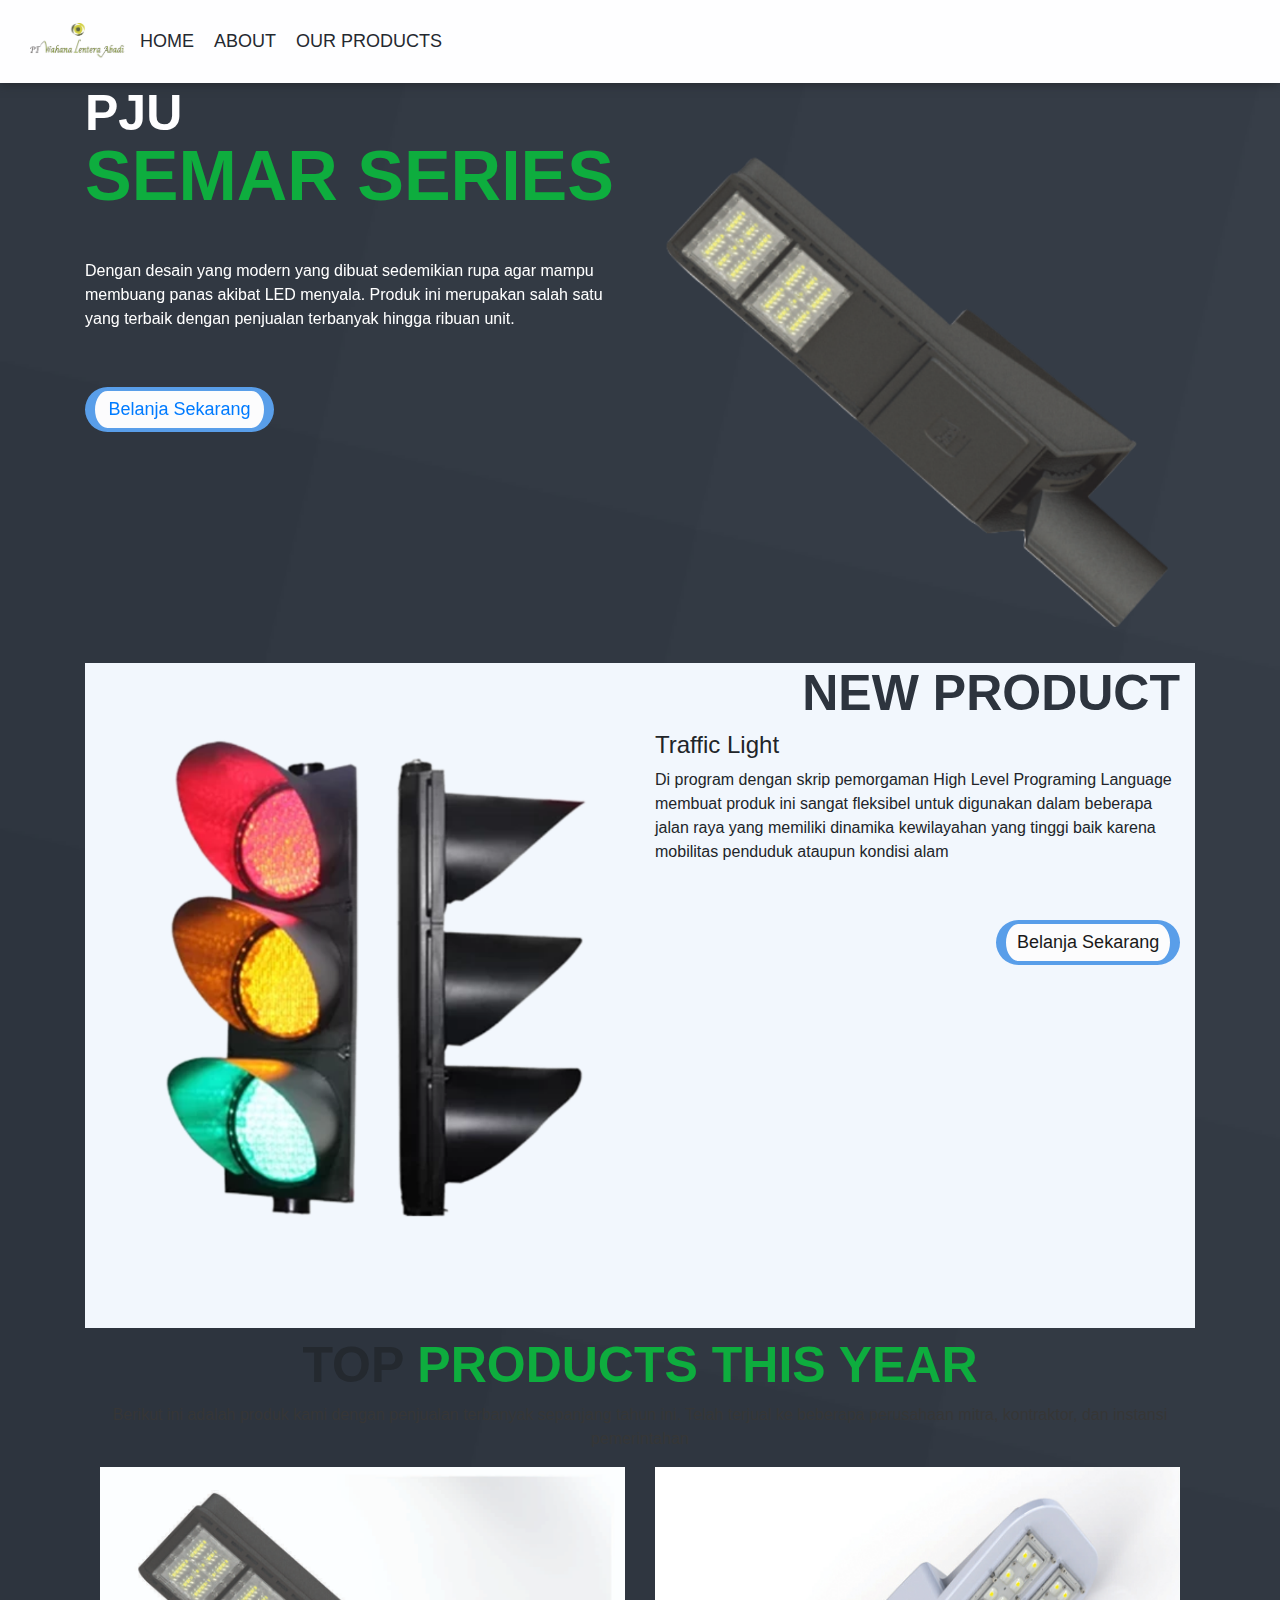
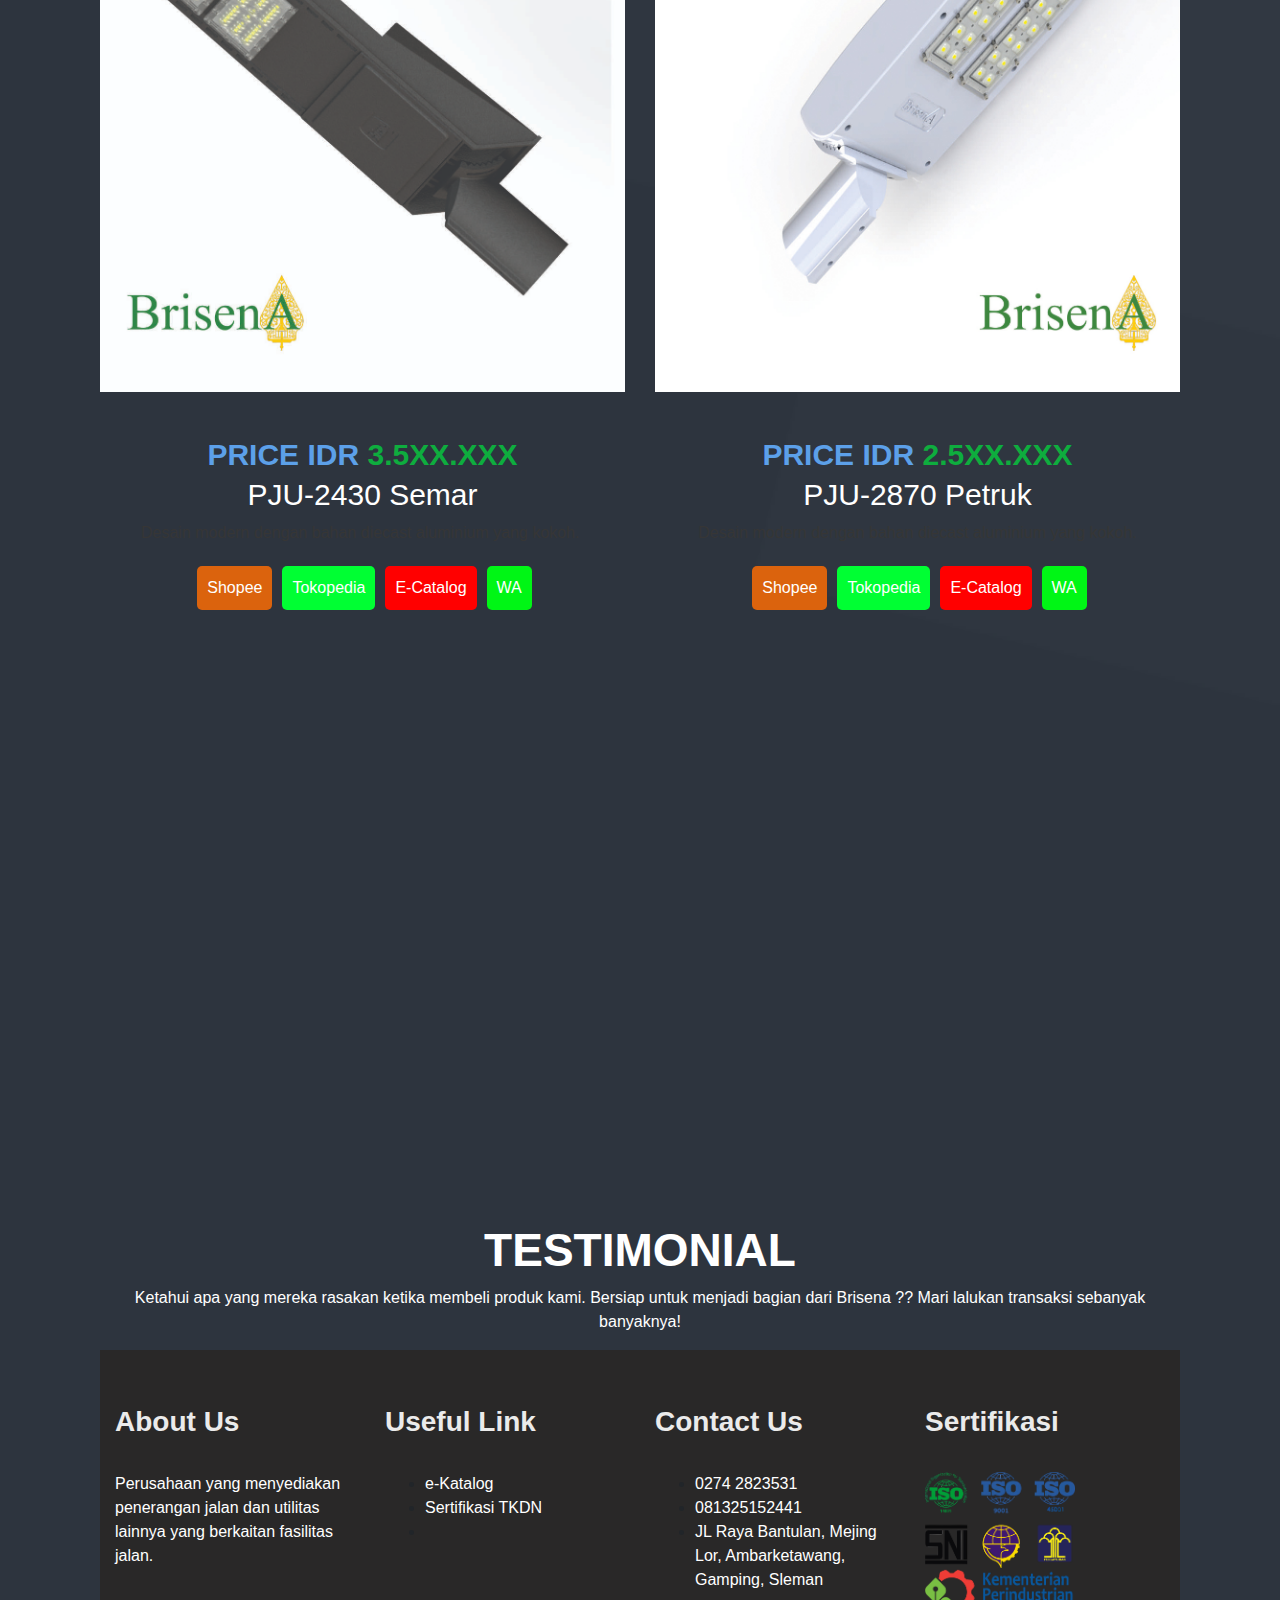
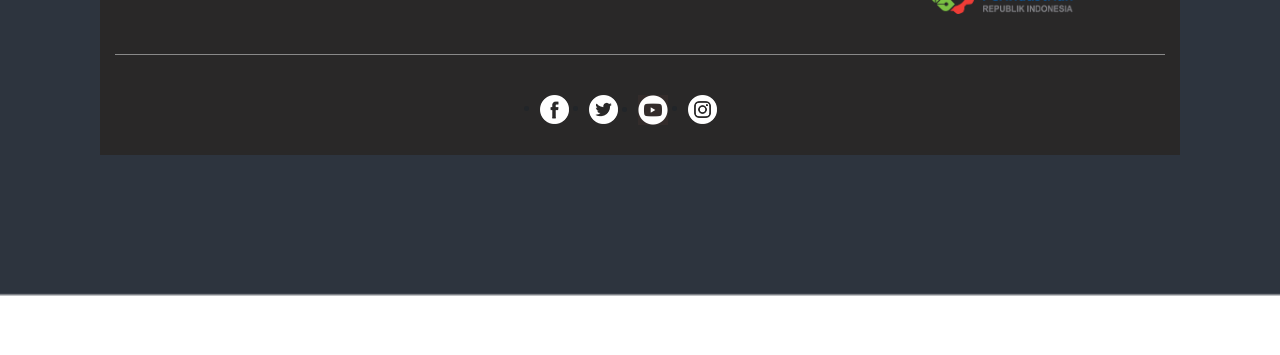
<file: index.html>
<!DOCTYPE html>
<html lang="en">
<head>
    <meta charset="UTF-8">
    <meta name="viewport" content="width=device-width, initial-scale=1.0">
    <title>Document</title>
    <!-- bootstrap css -->
<link rel="stylesheet" type="text/css" href="./assets/bootstrap.min.css">
<!-- style css -->
<link rel="stylesheet" type="text/css" href="./assets/style.css">
<link rel="stylesheet" href="./assets/responsive.css">
</head>
<body>
    
    <nav class="navbar navbar-expand-lg navbar-light bg-light">
        <div class="logo"><a href="index.html"><img src="./assets/images/Logo - PT Wahana Lentera Abadi.png" width="100"></a></div>
        <div class="collapse navbar-collapse" id="navbarSupportedContent">
          <ul class="navbar-nav mr-auto">
            <li class="nav-item">
              <a class="nav-link" href="index.html">HOME</a>
            </li>
            <li class="nav-item">
              <a class="nav-link" href="about.html">ABOUT</a>
            </li>
            <li class="nav-item">
              <a class="nav-link" href="product.html">OUR PRODUCTS</a>
            </li>
            
          </ul>
        </div>
    </nav>
</div>

<div class="banner_section layout_padding">
<div class="container">
  <div id="my_slider" class="carousel slide" data-ride="carousel">
      <div class="carousel-item active">
        <div class="row">
          <div class="col-md-6">
            <h1 class="video_text">pju</h1>
            <h1 class="controller_text">semar series</h1>
            <p class="banner_text">Dengan desain yang modern yang dibuat sedemikian rupa agar mampu membuang panas akibat LED menyala. Produk ini merupakan salah satu yang terbaik dengan penjualan terbanyak hingga ribuan unit.</p>
            <div class="shop_bt"><a href="https://wa.me/628812478804?text=Halo%20Kakak%20Admin%20Mau%20bertanya%0APJU%20Semar%20tersedia%20untuk%20spesifikasi%20berapa%20watt%20dan%20bagaimana%20saya%20bisa%20memesannya%20?">Belanja Sekarang</a></div>
          </div>
          <div class="col-md-6">
            <div class="image_1"><img src="./assets/images/semar.png"></div>
        </div>
      </div>
      </div>
    

<div class="about_section layout_padding">
<div class="container">
  <div class="row">
    <div class="col-md-6">
      <div class="image_2"><img src="./assets/images/trafic.png" class="img-fluid"></div>
    </div>
    <div class="col-md-6">
      <h1 class="about_text">new product</h1>
      <p class="lorem_text"><h1>Traffic Light</h1>Di program dengan skrip pemorgaman High Level Programing Language membuat produk ini sangat fleksibel untuk digunakan dalam beberapa jalan raya yang memiliki dinamika kewilayahan yang tinggi baik karena mobilitas penduduk ataupun kondisi alam</p>
      <div class="shop_bt_2"><a href="https://wa.me/628812478804?text=Halo%20Kakak%20Admin%20Mau%20bertanya%0ATraffic%20Light%20tersedia%20untuk%20spesifikasi%20berapa%20watt%20dan%20bagaimana%20saya%20bisa%20memesannya%20?">Belanja Sekarang</a></div>
    </div>
  </div>
</div>
</div>

<div class="product_section layout_padding">
<div class="container">
  <div class="product_text">top <span style="color: #0ead3e;">products this year</span></div>
  <p class="long_text">Berikut ini adalah produk kami dengan penjualan terbanyak sepanjang tahun ini. Telah terjual ke beberapa perusahaan mitra, kontraktor, dan instansi pemerintahan</p>
  <div class="product_section_2">
    <div class="row">
      <div class="col-md-6">
        <div><img src="./assets/images/Brisena Semar PJ-2870.jpg" height =""></div>
        <div class="price_text">Price idr <span style="color: #0ead3e;">3.5xx.xxx</span></div>
        <h1 class="game_text">PJU-2430 Semar</h1>
        <p class="long_text">Desain modern dengan bahan diecast aluminium yang kokoh.&nbsp;</p>
          <ul class="linkcomer col-xl-12">
          <li><a href="https://shopee.co.id/Brisena-Semar-PJ-2870-Lampu-Penerangan-Jalan-Umum-i.720278029.23145312895?sp_atk=b3d39fa3-04e4-4dc0-bc72-7d8c36d18c09"><span style="color: white;">Shopee</span></a></li>
          <li><a href="https://www.tokopedia.com/wahanalenteraabadi/brisena-semar-pj-2870-lampu-penerangan-umum-vdc-70-1d5a2?extParam=whid%3D15712203"><span style="color: white;">Tokopedia</span></a></li>
          <li><a href="https://e-katalog.lkpp.go.id/id/search-produk?authenticityToken=f418aad4c1ae0cec36bdc63516dc166f56917e11&q=brisena+semar&prid=&pid=414977&gt=&lt=&mid=&kbid=&order=&cat="><span style="color: white;">E-Catalog</span></a></li>
          <li><a href="https://wa.me/6281325152441?text=Halo%20Kakak%20Admin%20Mau%20bertanya%0APJU%20Semar%20tersedia%20untuk%20spesifikasi%20berapa%20watt%20dan%20bagaimana%20saya%20bisa%20memesannya%20?"><span style="color: white;">WA</span></a></li>
        </ul>
      </div>
        
      <div class="col-md-6">
        <div><img src="./assets/images/Brisena Petruk PJ-2430.jpg"></div>
        <div class="price_text">Price idr <span style="color: #0ead3e;">2.5xx.xxx</span></div>
        <h1 class="game_text">PJU-2870 Petruk</h1>
        <p class="long_text">Desain modern dengan bahan diecast aluminium yang kokoh. </p>
          <ul class="linkcomer col-xl-12">
          <li><a href="https://shopee.co.id/Brisena-Petruk-PJ-2430-Lampu-Penerangan-Jalan-Umum-i.720278029.23245316780?sp_atk=8364a5cb-9686-49f3-be71-b6befab0d539"><span style="color: white;">Shopee</span></a></li>
          <li><a href="https://www.tokopedia.com/wahanalenteraabadi/brisena-petruk-pj-2430-lampu-penerangan-jalan-umum-vdc-30-a96e6?extParam=whid%3D15712203"><span style="color: white;">Tokopedia</span></a></li>
          <li><a href="https://e-katalog.lkpp.go.id/id/search-produk?authenticityToken=0bd6938899b85ead3819df84eb189be8a5259da1&q=brisena+petruk&prid=&pid=414977&gt=&lt=&mid=&kbid=&order=&cat="><span style="color: white;">E-Catalog</span></a></li>
          <li><a href="https://wa.me/6281325152441?text=Halo%20Kakak%20Admin%20Mau%20bertanya%0APJU%20Petruk%20tersedia%20untuk%20spesifikasi%20berapa%20watt%20dan%20bagaimana%20saya%20bisa%20memesannya%20?"><span style="color: white;">WA</span></a></li>
        </ul>
      </div>
    </div>
  </div>
  
</div>
</div>

<div class="video_section layout_padding">
<div class="container">
  <div class="linkcomer" align-items="center">
    <iframe width="942" height="530" src="https://www.youtube.com/embed/wXraVvxXIeE" title="Profil PT. Wahana Lentera Abadi, Perusahaan lampu jalan yang berbasis di DI. Yogyakarta" frameborder="0" allow="accelerometer; autoplay; clipboard-write; encrypted-media; gyroscope; picture-in-picture; web-share" allowfullscreen></iframe>
    
    </div>
    <div class="col-md-6 col-lg-4">&nbsp;</div>
    <div class="col-md-6 col-lg-4">&nbsp;</div>
  </div>
  
</div>
<div>&nbsp;</div>


<div class="testimonial_section layout_padding">
<div class="container">
  <h1 class="testimonial_text">Testimonial</h1>
  <p class="ipsum_text">Ketahui apa yang mereka rasakan ketika membeli produk kami. Bersiap untuk menjadi bagian dari Brisena ?? Mari lalukan transaksi sebanyak banyaknya!</p>
   
  <div class="section_footer ">
    <div class="container"> 
        <div class="footer_section_2">
          <div class="row">
              <div class="col-sm-6 col-md-6 col-lg-3">
                <h2 class="account_text">About Us</h2>
                <p class="ipsum_text_2">Perusahaan yang menyediakan penerangan jalan dan utilitas lainnya yang berkaitan fasilitas jalan.</p>
              </div>
              <div class="col-sm-6 col-md-6 col-lg-3">
                <h2 class="account_text">Useful Link</h2>
                <div class="useful_link">
                  <ul>
                    <li><a href="https://e-katalog.lkpp.go.id/id/search-produk?authenticityToken=878fb9eccab4904c68cf40f1e08dca055d9ec0b8&q=brisena&pid=414977&order=relevance&limit=12&offset=2">e-Katalog</a></li>
                    <li><a href="http://tkdn.kemenperin.go.id/sertifikat_perush.php?id=-QIV_aeVjrOYnCuOPuTZ9iVvnmK-Bav2rqfIyfhx7o4,">Sertifikasi TKDN</a></li>
                    <li><a href="#"></a></li>
                  </ul>
                </div>
              </div>
              <div class="col-sm-6 col-md-6 col-lg-3">
              <h2 class="account_text">Contact Us</h2>
              <div class="useful_link">
                  <ul>
          <li><a href="tel:02742823531">0274 2823531</a></li>
                    <li><a href="https://wa.me/6281325152441">081325152441</a></li>
                    <li><a href="https://goo.gl/maps/fy3SvDK7ohbQq3wr9">JL Raya Bantulan, Mejing Lor, Ambarketawang, Gamping, Sleman</a></li>
                  </ul>
                </div>
              </div>
        <div class="col-sm-6 col-md-6 col-lg-3">
          <h2 class="account_text">Sertifikasi</h2>
          <img src="./assets/images/sertifikat.pnghitam.png" width="150px" class="img-fluid">
        </div>
      </div>
    </div>
    <div class="social_icon">
      <ul>
        <li><a href="https://www.facebook.com/profile.php?id=100093435197570"><img src="./assets/images/fb-icon.png"></a></li>
          <li><a href="https://twitter.com/wahanalenteraab"><img src="./assets/images/twitter-icon.png"></a></li>
          <li><a href="#"><img src="./assets/images/linkdin-icon.png"></a></li>
          <li><a href="https://instagram.com/ptwahanalentera?igshid=NTc4MTIwNjQ2YQ=="><img src="./assets/images/instagram-icon.png"></a></li>
      </ul>
    </div>
  </div>
</div> 
</body>
</html>
</file>
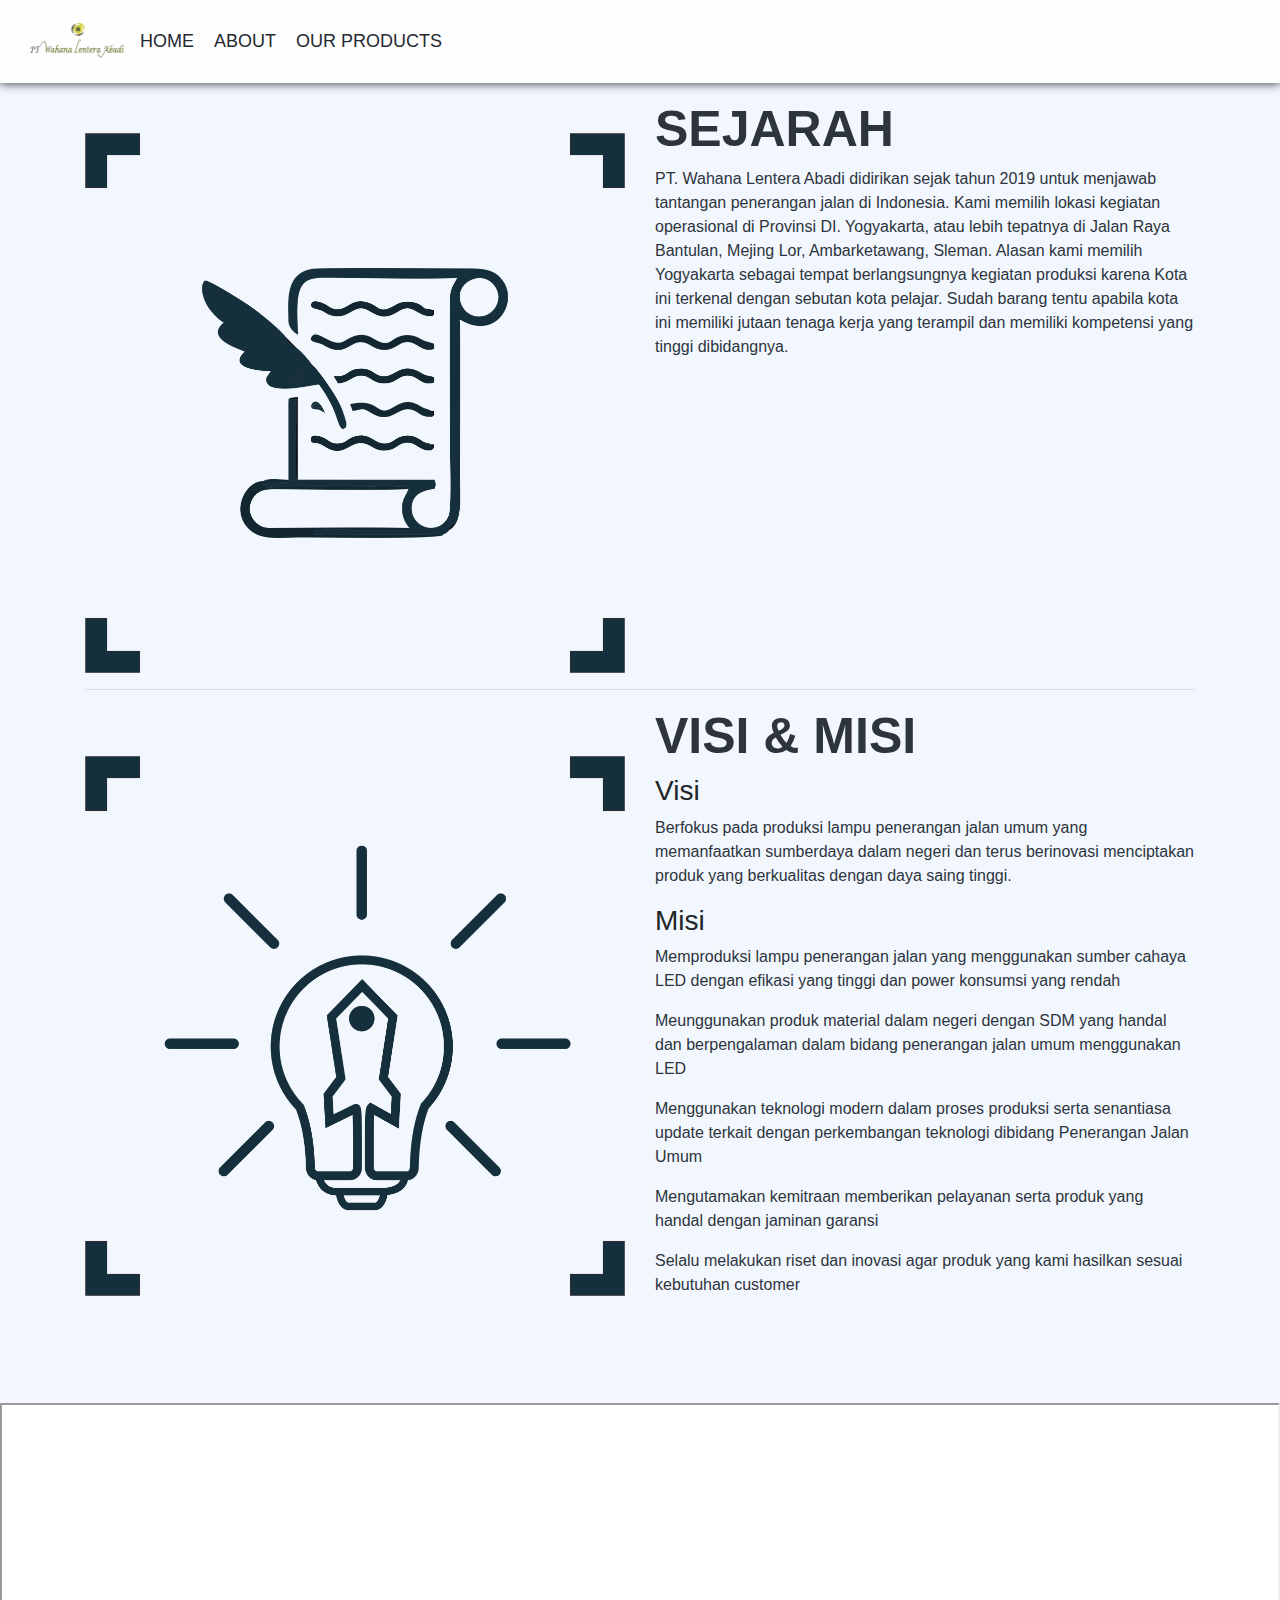
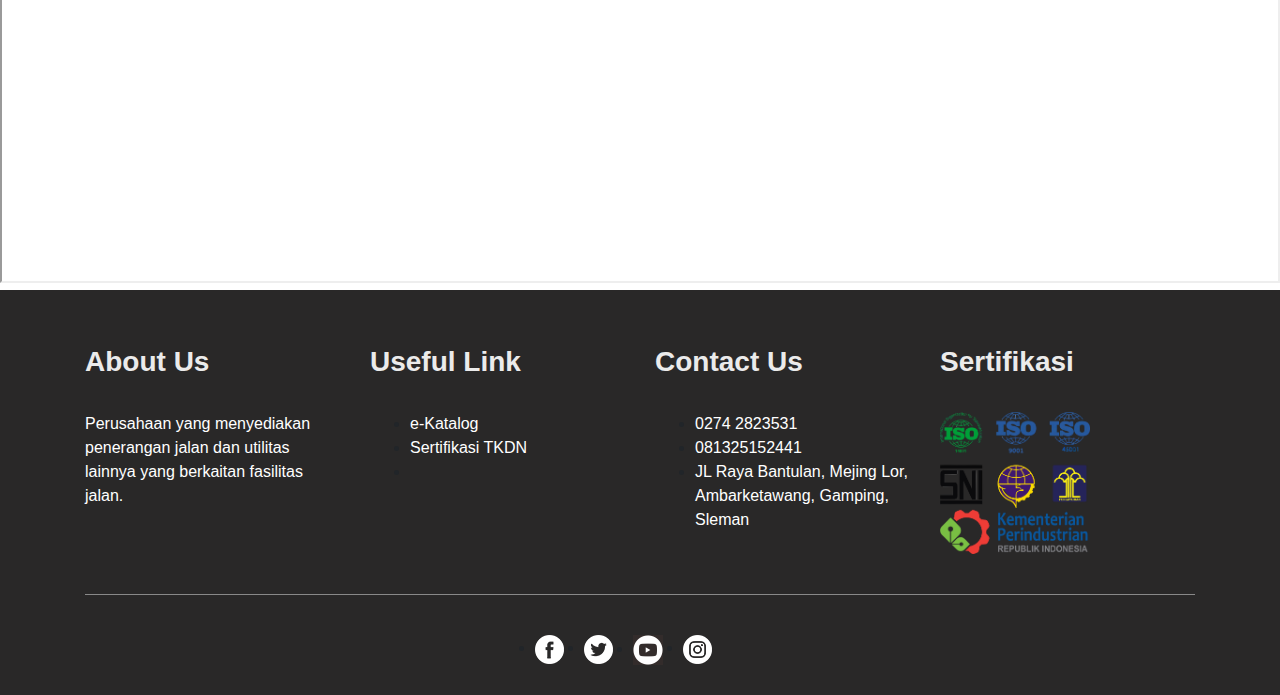
<file: about.html>
<!DOCTYPE html>
<html lang="en">
<head>
    <meta charset="UTF-8">
    <meta name="viewport" content="width=device-width, initial-scale=1.0">
    <title>Document</title>
    <!-- bootstrap css -->
<link rel="stylesheet" type="text/css" href="./assets/bootstrap.min.css">
<!-- style css -->
<link rel="stylesheet" type="text/css" href="./assets/style.css">
<link rel="stylesheet" href="./assets/responsive.css">
</head>
<body>
    
    <nav class="navbar navbar-expand-lg navbar-light bg-light">
        <div class="logo"><a href="index.html"><img src="./assets/images/Logo - PT Wahana Lentera Abadi.png" width="100"></a></div>
        <div class="collapse navbar-collapse" id="navbarSupportedContent">
          <ul class="navbar-nav mr-auto">
            <li class="nav-item">
              <a class="nav-link" href="index.html">HOME</a>
            </li>
            <li class="nav-item">
              <a class="nav-link" href="about.html">ABOUT</a>
            </li>
            <li class="nav-item">
              <a class="nav-link" href="product.html">OUR PRODUCTS</a>
            </li>
            
          </ul>
        </div>
    </nav>
</div>
<div class="about_section layout_padding">
    <div class="container">
		<div class="row">
			<div class="col-md-6"><div class="image_2"><img src="./assets/images/sejarah.png"></div></div>
			<div class="col-md-6"><p alig="left"><h1 class="about_text2">sejarah</h1></p>
          <p class="lorem_text2">PT. Wahana Lentera Abadi didirikan sejak tahun 2019 untuk menjawab tantangan penerangan jalan di Indonesia. Kami memilih lokasi kegiatan operasional di Provinsi DI. Yogyakarta, atau lebih tepatnya di Jalan Raya Bantulan, Mejing Lor, Ambarketawang, Sleman. Alasan kami memilih Yogyakarta sebagai tempat berlangsungnya kegiatan produksi karena Kota ini terkenal dengan sebutan kota pelajar. Sudah barang tentu apabila kota ini memiliki jutaan tenaga kerja yang terampil dan memiliki kompetensi yang tinggi dibidangnya. 
			</p></div>
			<div class="col-md-6 col-xl-12"><hr class="tm-hr-primary"></div>
			<div class="col-md-6"><div class="image_2"><img src="./assets/images/misi.png"></div></div>
			<div class="col-md-6"><h1 class="about_text2">visi &amp; misi</h1>
			<h3 alig="left" >Visi</h3>
			<p class="lorem_text2">Berfokus pada produksi lampu penerangan jalan umum yang memanfaatkan sumberdaya dalam negeri dan terus berinovasi menciptakan produk yang berkualitas dengan daya saing tinggi. 
			</p>
			<h3 alig="left">Misi</h3>
			<p class="lorem_text2">Memproduksi lampu penerangan jalan yang menggunakan sumber cahaya LED dengan efikasi yang tinggi dan power konsumsi yang rendah</p>
			<p class="lorem_text2">Meunggunakan produk material dalam negeri dengan SDM yang handal dan berpengalaman dalam bidang penerangan jalan umum menggunakan LED</p>
			<p class="lorem_text2">Menggunakan teknologi modern dalam proses produksi serta senantiasa update terkait dengan perkembangan teknologi dibidang Penerangan Jalan Umum</p>
			<p class="lorem_text2">Mengutamakan kemitraan memberikan pelayanan serta produk yang handal dengan jaminan garansi</p>
			<p class="lorem_text2">Selalu melakukan riset dan inovasi agar produk yang kami hasilkan sesuai kebutuhan customer</p>	</div>
    
		
	</div>
    </div>
    </div>
<div><iframe src="https://www.google.com/maps/d/embed?mid=1lxB_HimNMETSJvvlW0VTgxf6tv3LnzE&ehbc=2E312F" width="100%" height="480"></iframe></div>
  <!-- about section end -->
  <!-- footer section start -->
  <div class="section_footer ">
      <div class="container"> 
          <div class="footer_section_2">
            <div class="row">
                <div class="col-sm-6 col-md-6 col-lg-3">
                  <h2 class="account_text">About Us</h2>
                  <p class="ipsum_text_2">Perusahaan yang menyediakan penerangan jalan dan utilitas lainnya yang berkaitan fasilitas jalan.</p>
                </div>
                <div class="col-sm-6 col-md-6 col-lg-3">
                  <h2 class="account_text">Useful Link</h2>
                  <div class="useful_link">
                    <ul>
                      <li><a href="https://e-katalog.lkpp.go.id/id/search-produk?authenticityToken=878fb9eccab4904c68cf40f1e08dca055d9ec0b8&q=brisena&pid=414977&order=relevance&limit=12&offset=2">e-Katalog</a></li>
                      <li><a href="http://tkdn.kemenperin.go.id/sertifikat_perush.php?id=-QIV_aeVjrOYnCuOPuTZ9iVvnmK-Bav2rqfIyfhx7o4,">Sertifikasi TKDN</a></li>
                      <li><a href="#"></a></li>
                    </ul>
                  </div>
                </div>
                <div class="col-sm-6 col-md-6 col-lg-3">
                <h2 class="account_text">Contact Us</h2>
                <div class="useful_link">
                    <ul>
						<li><a href="tel:02742823531">0274 2823531</a></li>
                      <li><a href="https://wa.me/6281325152441">081325152441</a></li>
                      <li><a href="https://goo.gl/maps/fy3SvDK7ohbQq3wr9">JL Raya Bantulan, Mejing Lor, Ambarketawang, Gamping, Sleman</a></li>
                    </ul>
                  </div>
                </div>
          <div class="col-sm-6 col-md-6 col-lg-3">
            <h2 class="account_text">Sertifikasi</h2>
            <img src="./assets/images/sertifikat.pnghitam.png" width="150px" class="img-fluid">
          </div>
        </div>
      </div>
      <div class="social_icon">
        <ul>
          <li><a href="https://www.facebook.com/profile.php?id=100093435197570"><img src="./assets/images/fb-icon.png"></a></li>
          <li><a href="https://twitter.com/wahanalenteraab"><img src="./assets/images/twitter-icon.png"></a></li>
          <li><a href="#"><img src="./assets/images/linkdin-icon.png"></a></li>
          <li><a href="https://instagram.com/ptwahanalentera?igshid=NTc4MTIwNjQ2YQ=="><img src="./assets/images/instagram-icon.png"></a></li>
        </ul>
      </div>
    </div>
  </div>
</body>
  </html>
</file>
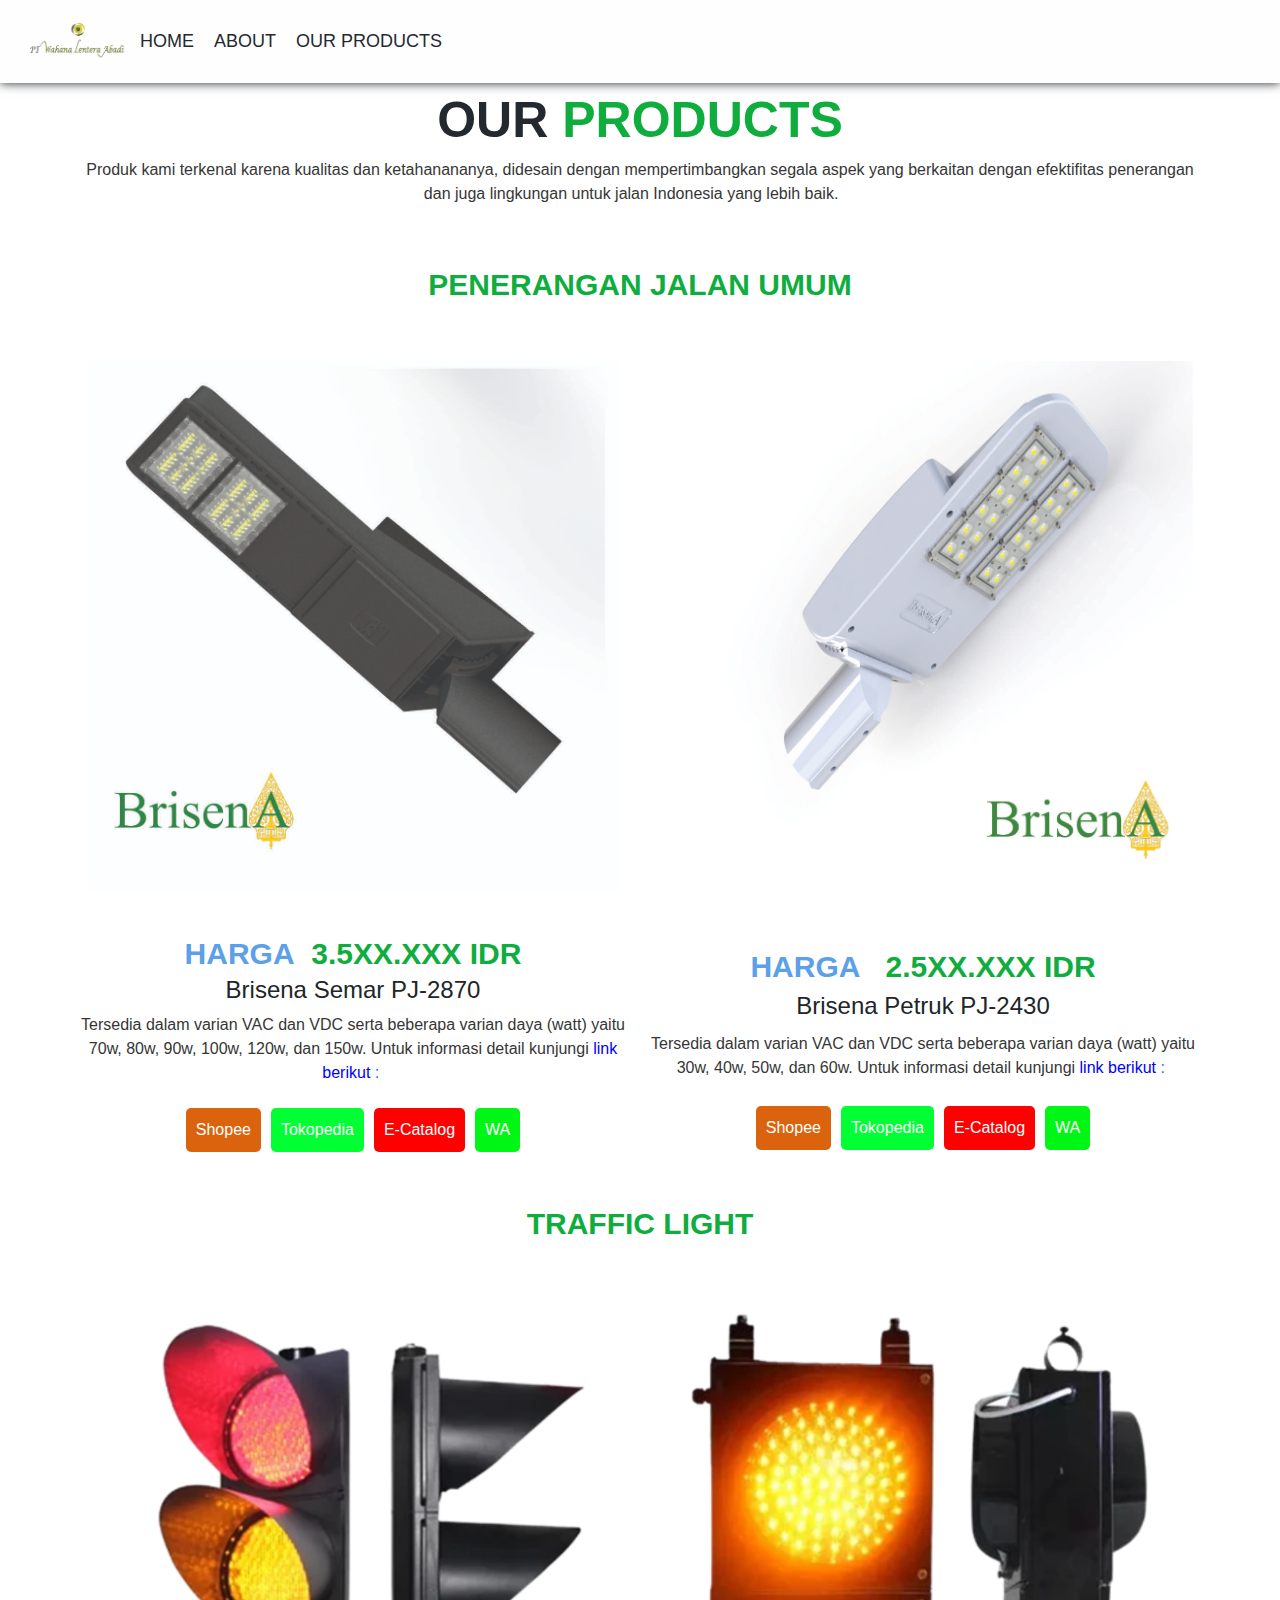
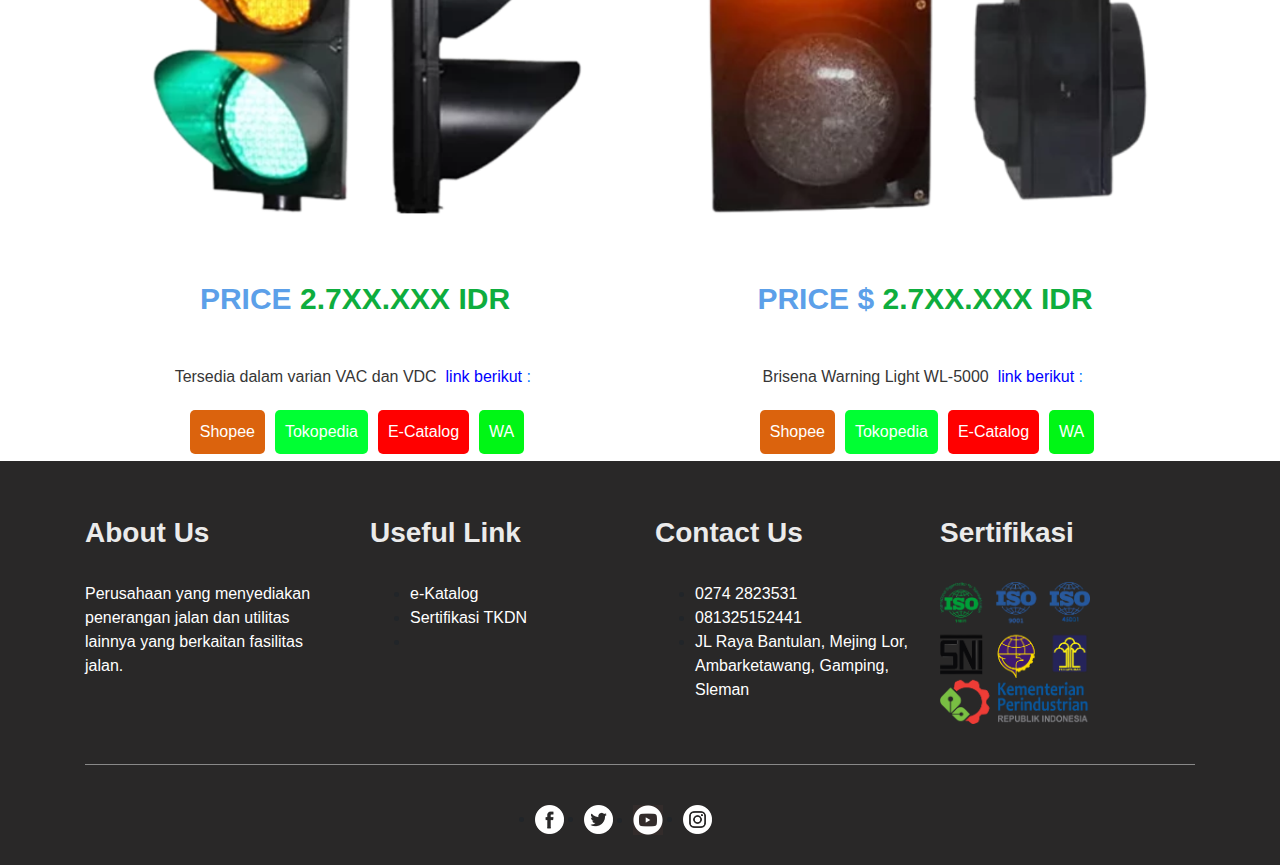
<file: product.html>
<!DOCTYPE html>
<html lang="en">
<head>
    <meta charset="UTF-8">
    <meta name="viewport" content="width=device-width, initial-scale=1.0">
    <title>Document</title>
    <!-- bootstrap css -->
<link rel="stylesheet" type="text/css" href="./assets/bootstrap.min.css">
<!-- style css -->
<link rel="stylesheet" type="text/css" href="./assets/style.css">
<link rel="stylesheet" href="./assets/responsive.css">
</head>
<body>
    
    <nav class="navbar navbar-expand-lg navbar-light bg-light">
        <div class="logo"><a href="index.html"><img src="./assets/images/Logo - PT Wahana Lentera Abadi.png" width="100"></a></div>
        <div class="collapse navbar-collapse" id="navbarSupportedContent">
          <ul class="navbar-nav mr-auto">
            <li class="nav-item">
              <a class="nav-link" href="index.html">HOME</a>
            </li>
            <li class="nav-item">
              <a class="nav-link" href="about.html">ABOUT</a>
            </li>
            <li class="nav-item">
              <a class="nav-link" href="product.html">OUR PRODUCTS</a>
            </li>
            
          </ul>
        </div>
    </nav>
</div>
<div class="product_section layout_padding">
    <div class="container">
      <div class="product_text">Our <span style="color: #0ead3e;">products</span></div>
      <p class="long_text">Produk kami terkenal karena kualitas dan ketahanananya, didesain dengan mempertimbangkan segala aspek yang berkaitan dengan efektifitas penerangan dan juga lingkungan untuk jalan Indonesia yang lebih baik.&nbsp; &nbsp;&nbsp;</p>
		<div class="price_text" alig="center"><span style="color: #0ead3e;">Penerangan Jalan Umum</span></div>
      <div class="product_section_2">
        <div class="row" align-items="center">
          <div class="linkcomer col-md">
            <div class="image_2 col-xl-12" alig="center" ><img src="./assets/images/Brisena Semar PJ-2870.jpg"></div>
            <div class="price_text">Harga&nbsp; <span style="color: #0ead3e;">3.5xx.xxx idr</span></div>
            <h1 class="link">Brisena Semar PJ-2870</h1>
            <p class="long_text">Tersedia dalam varian VAC dan VDC serta beberapa varian daya (watt) yaitu 70w, 80w, 90w, 100w, 120w, dan 150w. Untuk informasi detail kunjungi <a href="product/semar.html"><span style="color:blue;"> link berikut </span> :&nbsp;</a></p>
		    <ul class="linkcomer col-xl-12">
			  <li><a href="https://shopee.co.id/Brisena-Semar-PJ-2870-Lampu-Penerangan-Jalan-Umum-i.720278029.23145312895?sp_atk=b3d39fa3-04e4-4dc0-bc72-7d8c36d18c09"><span style="color: white;">Shopee</span></a></li>
				<li><a href="https://www.tokopedia.com/wahanalenteraabadi/brisena-semar-pj-2870-lampu-penerangan-umum-vdc-70-1d5a2?extParam=whid%3D15712203"><span style="color: white;">Tokopedia</span></a></li>
			  <li><a href="https://e-katalog.lkpp.go.id/id/search-produk?authenticityToken=f418aad4c1ae0cec36bdc63516dc166f56917e11&q=brisena+semar&prid=&pid=414977&gt=&lt=&mid=&kbid=&order=&cat="><span style="color: white;">E-Catalog</span></a></li>
			  <li><a href="https://wa.me/6281325152441?text=Halo%20Kakak%20Admin%20Mau%20bertanya%0APJU%20Semar%20tersedia%20untuk%20spesifikasi%20berapa%20watt%20dan%20bagaimana%20saya%20bisa%20memesannya%20?"><span style="color: white;">WA</span></a></li>
			  </ul>
          </div>
          <div class="linkcomer offset-xl-2 col-xl-6">
            <div class="image_2 col-xl-12" alig="center"><img src="./assets/images/Brisena Petruk PJ-2430.jpg"></div>
            <div class="price_text">Harga&nbsp;&nbsp; <span style="color: #0ead3e;">2.5xx.xxx idr</span></div>
            <h1>Brisena Petruk PJ-2430</h1>
			  <p class="long_text">Tersedia dalam varian VAC dan VDC serta beberapa varian daya (watt) yaitu 30w, 40w, 50w, dan 60w. Untuk informasi detail kunjungi<a href="product/petruk.html"><span style="color:blue;"> link berikut </span> :&nbsp;</a></p>
			     <ul class="linkcomer">
			  <li><a href="https://shopee.co.id/Brisena-Petruk-PJ-2430-Lampu-Penerangan-Jalan-Umum-i.720278029.23245316780?sp_atk=5adbe1af-c2f7-4058-a80f-2084d007ad29&xptdk=5adbe1af-c2f7-4058-a80f-2084d007ad29"><span style="color: white;">Shopee</span></a></li>
			  <li><a href="https://www.tokopedia.com/wahanalenteraabadi/brisena-petruk-pj-2430-lampu-penerangan-jalan-umum-vdc-30-a96e6?extParam=whid%3D15712203"><span style="color: white;">Tokopedia</span></a></li>
			  <li><a href="https://e-katalosg.lkpp.go.id/id/search-produk?authenticityToken=f418aad4c1ae0cec36bdc63516dc166f56917e11&q=brisena+petruk&prid=&pid=414977&gt=&lt=&mid=&kbid=&order=&cat="><span style="color: white;">E-Catalog</span></a></li>
			  <li><a href="https://wa.me/6281325152441?text=Halo%20Kakak%20Admin%20Mau%20bertanya%0APJU%20Petruk%20tersedia%20untuk%20spesifikasi%20berapa%20watt%20dan%20bagaimana%20saya%20bisa%20memesannya%20?"><span style="color: white;">WA</span></a></li>
		    </ul>
			  
		  </div>
		  
        </div>
      </div>
      <!-- second row product section start -->
		<div class="price_text" alig="center"><span style="color: #0ead3e;">Traffic light</span></div>
		<div class="product_section_2">
        <div class="row">
          <div class="col-md-6">
            <div class="image_2"><img src="./assets/images/trafic.png"></div>
            <div class="price_text">Price <span style="color: #0ead3e;">2.7xx.xxx idr</span></div>
            <h1 class="game_text">Brisena Traffic Light WL-5000&nbsp;</h1>
            <p class="long_text">Tersedia dalam varian VAC dan VDC&nbsp; <a href="#"><span style="color:blue;"> link berikut </span> :&nbsp;</a></p>
			  <ul class="linkcomer col-xl-12">
			  <li class="a">Shopee</li>
			  <li>Tokopedia</li>
			  <li>E-Catalog</li>
			  <li>WA</li>
		    </ul>
          </div>
          <div class="col-md-6">
            <div class="image_2"><img src="./assets/images/warning.png"></div>
            <div class="price_text">Price $ <span style="color: #0ead3e;">2.7xx.xxx idr</span></div>
            <h1 class="game_text">Brisena Warning Light WL-5000</h1>
            <p class="long_text">Brisena Warning Light WL-5000&nbsp; <a href="#"><span style="color:blue;"> link berikut </span> :&nbsp;</a></p>
			  <ul class="linkcomer col-xl-12">
			  <li class="a">Shopee</li>
			  <li>Tokopedia</li>
			  <li>E-Catalog</li>
			  <li>WA</li>
		    </ul>
          </div>
        </div>
      </div>
    </div>
  </div>
  <div class="section_footer margin_top_0 ">
    <div class="container"> 
        <div class="footer_section_2">
          <div class="row">
              <div class="col-sm-6 col-md-6 col-lg-3">
                <h2 class="account_text">About Us</h2>
                <p class="ipsum_text_2">Perusahaan yang menyediakan penerangan jalan dan utilitas lainnya yang berkaitan fasilitas jalan.</p>
                  
              </div>
              <div class="col-sm-6 col-md-6 col-lg-3">
                <h2 class="account_text">Useful Link</h2>
                <div class="useful_link">
                  <ul>
                    <li><a href="https://e-katalog.lkpp.go.id/id/search-produk?authenticityToken=878fb9eccab4904c68cf40f1e08dca055d9ec0b8&q=brisena&pid=414977&order=relevance&limit=12&offset=2">e-Katalog</a></li>
                    <li><a href="http://tkdn.kemenperin.go.id/sertifikat_perush.php?id=-QIV_aeVjrOYnCuOPuTZ9iVvnmK-Bav2rqfIyfhx7o4,">Sertifikasi TKDN</a></li>
                    <li><a href="#"></a></li>
                  </ul>
                </div>
              </div>
              <div class="col-sm-6 col-md-6 col-lg-3">
              <h2 class="account_text">Contact Us</h2>
              <div class="useful_link">
                  <ul>
                      <li><a href="tel:02742823531">0274 2823531</a></li>
                    <li><a href="https://wa.me/6281325152441">081325152441</a></li>
                    <li><a href="https://goo.gl/maps/fy3SvDK7ohbQq3wr9">JL Raya Bantulan, Mejing Lor, Ambarketawang, Gamping, Sleman</a></li>
                  </ul>
                </div>
              </div>
        <div class="col-sm-6 col-md-6 col-lg-3">
          <h2 class="account_text">Sertifikasi</h2>
          <img src="./assets/images/sertifikat.pnghitam.png" width="150px" class="img-fluid">
        </div>
      </div>
    </div>
    <div class="social_icon">
      <ul>
        <li><a href="https://www.facebook.com/profile.php?id=100093435197570"><img src="./assets/images/fb-icon.png"></a></li>
          <li><a href="https://twitter.com/wahanalenteraab"><img src="./assets/images/twitter-icon.png"></a></li>
          <li><a href="#"><img src="./assets/images/linkdin-icon.png"></a></li>
          <li><a href="https://instagram.com/ptwahanalentera?igshid=NTc4MTIwNjQ2YQ=="><img src="./assets/images/instagram-icon.png"></a></li>
      </ul>
    </div>
  </div>
</div>
</file>
<file: assets/style.css>
html {
     scroll-behavior: smooth;
}

#myiframe{
	min-width: 100%;
	align-items:center;
}

.iframe {
  width: 100%;
  border: 0;
  height: 100%
}

.linkcomer {
	display: flex;
	flex-wrap: wrap;
	padding: 0;
	margin: 2px;
	align-items: center;
	justify-content: center;
}
.linkcomer li {
	list-style-type: none;
	align-items: center;
	justify-content: center;
}

.linkcomer li {
	margin: 5px;
	padding: 10px;
	border-radius: 5px;
	color: #fff;
	background: #00f615;
	align-items: center;
	justify-content: center;
}

.linkcomer li:nth-of-type(1) {
	background: #db630d;
}

.linkcomer li:nth-of-type(2) {
	background: #00ff33;
}

.linkcomer li:nth-of-type(3) {
	background: #ff0000;
}
.navbar-form input {
    border: none !important;
}
.navbar {
    padding: 20px 30px;
    background-color: #02290c:
}
.navbar-expand-lg .navbar-nav .nav-link {
    padding-right: 10px;
    padding-left: 10px;
    font-size: 18px;
}
.bg-light {
    background-color: #fefeff !important;
    box-shadow: 0px 0px 10px 0px;
   
}
.navbar-light .navbar-nav .nav-link {
    color: #24292f;
    font-weight: 500;
}
.navbar-light .navbar-nav .nav-link:focus, .navbar-light .navbar-nav .nav-link:hover {
    color: #218f0b;
}

.navbar-light .navbar-nav .active>.nav-link, .navbar-light .navbar-nav .nav-link.active, .navbar-light .navbar-nav .nav-link.show, .navbar-light .navbar-nav .show>.nav-link {
    color: #218f0b;
}

.banner_section {
	width: 100%;
    float: left;
    height: auto;
    padding-bottom: 90px;

}
.controller_text {
    width: 100%;
    float: left;
    font-size: 70px;
    color: #0ead3e;
    font-weight: 600;
    text-transform: uppercase;
    line-height: 50px;
}
.image_1 {
	height:100 px;
    float: left;
    padding-top: 40px;
}

.banner_section {
    width: 100%;
    float: left;
    background-image: url(./images/banner-bg.png);
    height: auto;
    padding-bottom: 200px;
    background-size: cover;
}
.banner_text {
    width: 100%;
    float: left;
    font-size: 16px;
    color: #ffffff;
    font-weight: 500;
    margin-left: 0px;
    padding-top: 50px;
}

.shop_bt {
    width: 35%;
    float: left;
    font-size: 18px;
    text-align: center;
    background-color: #fcfcfd;
    color: #191919;
    border-left: 10px solid #599ee9;
    border-radius: 30px;
    border-right: 10px solid #599ee9;
    border-top: 4px solid #599ee9;
    border-bottom: 4px solid #599ee9;
    padding: 5px 0px;
    margin-top: 40px;
}

img {
	max-width: 100%;
	height: auto;
}

.video_text{
    width: 100%;
    float: left;
    font-size: 50px;
    color: #fefeff;
    font-weight: 600;
    text-transform: uppercase;

}
.about_section{
    width: 100%;
    float: left;
    background-color: #f2f7fd;
    height: auto;
    padding-bottom: 90px;
}

.image_2 {
	width: 100%;
    float: center;
    padding-top: 50px;
}
.about_text{
    width: 100%;
    float: left;
    font-size: 50px;
    color: #2d343e;
    font-weight: 600;
    text-transform: uppercase;
    text-align: right;
}
h1{
	font-size: 24px
	
}

.shop_bt_2 {
    width: 35%;
    float: right;
    font-size: 18px;
    text-align: center;
    background-color: #fcfcfd;
    color: #191919;
    border-left: 10px solid #599ee9;
    border-radius: 30px;
    border-right: 10px solid #599ee9;
    border-top: 4px solid #599ee9;
    border-bottom: 4px solid #599ee9;
    padding: 5px 0px;
    margin-top: 40px;
}

.shop_bt_2 a{
    color: #191919;
}
.shop_bt_2 a:hover{
    color: #599ee9;
}
.product_text{
    width: 100%;
    float: left;
    font-size: 50px;
    color: #24292f;
    font-weight: 600;
    text-transform: uppercase;
    text-align: center;
}

.long_text{
    width: 100%;
    float: left;
    font-size: 16px;
    color: #363636;
    margin-left: 0px;
    text-align: center;
}

.price_text {
    width: 100%;
    float: left;
    font-size: 30px;
    color: #5ca0e9;
    font-weight: 600;
    text-transform: uppercase;
    text-align: center;
    padding-top: 40px;
}
.game_text {
    width: 100%;
    float: left;
    font-size: 30px;
    color: #ffffff;
    text-align: center;
}
.testimonial_text{
    width: 100%;
    float: left;
    font-size: 46px;
    font-weight: bold;
    text-align: center;
    color: #ffffff;
    text-transform: uppercase;
}
.ipsum_text{
    width: 100%;
    float: left;
    font-size: 16px;
    color: #ffffff;
    text-align: center;
    margin-left: 0px;
}
.section_footer {
    width: 100%;
    float: left;
    background-color: rgb(41, 40, 40);
    padding-top: 30px;
    padding-bottom: 30px;
}
.account_text {
    width: 100%;
    float: left;
    font-size: 28px;
    color: rgb(235, 235, 235);
    font-weight: bold;
    padding: 25px 0px;
}
.ipsum_text_2 {
    width: 100%;
    float: left;
    font-size: 16px;
    color: #ffffff;
    margin-left: 0px;
    margin-top: 0px;
}
.useful_link{
    width: 100%;
    float: left;
}


.useful_link li a{
    color: #ffffff;
}

.useful_link li a:hover{
    color: #599ee9;
}

.footer_section_2 {
    width: 100%;
    float: left;
    border-bottom: 1px solid #898989;
    padding-bottom: 40px;
}

.social_icon {
    width: 19%;
    margin: 0 auto;
    text-align: center;
}

.social_icon ul{
    margin: 0px;
    padding: 0px;
}

.social_icon li {
    float: left;
    padding-right: 20px;
    padding-top: 40px;
}

.about_text2{
    width: 100%;
    float: left;
    font-size: 50px;
    color: #2d343e;
    font-weight: 600;
    text-transform: uppercase;
    text-align: left;
}
.lorem_text2{
    width: 100%;
    float: left;
    font-size: 16px;
    color: #2d343e;
    margin-left: 0px;
    text-align: left;
}
</file>
<file: assets/responsive.css>
/*--------------------------------------------------------------------- File Name: responsive.css ---------------------------------------------------------------------*/


/*------------------------------------------------------------------- 991px x 768px ---------------------------------------------------------------------*/

@media only screen and (min-width: 768px) and (max-width: 991px) {
    
    .header-search {
        padding: 15px 0px;
    }
}


/*------------------------------------------------------------------- 767px x 599px ---------------------------------------------------------------------*/

@media only screen and (min-width: 599px) and (max-width: 767px) {
    .logo {
        text-align: center;
    }
    .cart-content-right {
        padding-bottom: 5px;
    }
    .mg {
        margin: 0px 0px;
    }
    .menu-area-main {
        height: 256px;
        overflow-y: auto;
    }
    .megamenu>.row [class*="col-"] {
        padding: 0px;
    }
    .menu-area-main .megamenu .men-cat {
        padding: 0px 15px;
    }
    .menu-area-main .megamenu .women-cat {
        padding: 0px 15px;
    }
    .menu-area-main .megamenu .el-cat {
        padding: 0px 15px;
    }
    .mean-container .mean-nav ul li a.mean-expand {
        height: 19px;
    }
    .category-box.women-box {
        display: none;
    }
    .cart-box {
        display: inline-block;
        margin: 0px 30px;
    }
    .wish-box {
        float: none;
        margin: 0px 30px;
        display: inline-block;
    }
    .menu-add {
        display: none;
    }
    .category-box {
        display: none;
    }
    .mean-container .mean-nav ul li ol {
        padding: 0px;
    }
    .mean-container .mean-nav ul li a {
        padding: 10px 20px;
        width: 94.8%;
    }
    .mean-container .mean-nav ul li li a {
        width: 92%;
        padding: 1em 4%;
    }
    .mean-container .mean-nav ul li li li a {
        width: 100%;
    }
    .header-search {
        padding: 15px 0px;
    }
    #collapseFilter.d-md-block {
        padding: 30px 0px;
    }
}


/*------------------------------------------------------------------- 599px x 280px ---------------------------------------------------------------------*/

@media only screen and (min-width: 280px) and (max-width: 599px) {
    .cart-content-right {
        padding-bottom: 5px;
    }
    .megamenu>.row [class*="col-"] {
        padding: 0px;
    }
    .menu-area-main .megamenu .men-cat {
        padding: 0px 15px;
    }
    .menu-area-main .megamenu .women-cat {
        padding: 0px 15px;
    }
    .menu-area-main .megamenu .el-cat {
        padding: 0px 15px;
    }
    .mean-container .mean-nav ul li a {
        padding: 1em 4%;
        width: 92%;
    }
    .mean-container .mean-nav ul li li a {
        width: 90%;
        padding: 1em 5%;
    }
    .mean-container .sub-full.megamenu-categories ol li a {
        padding: 5px 0px;
        text-transform: capitalize;
        width: 100%;
    }
    .megamenu .sub-full.megamenu-categories .women-box .banner-up-text a {
        width: auto;
        border: none;
        float: none;
    }
    .menu-area-main {
        height: 45px;
        overflow-y: auto;
    }
    .mean-container .mean-nav ul li a.mean-expand {
        top: 0;
    }





}

@media (min-width: 992px) and (max-width: 1199px) {
    
    .titlepage h2::after {width: 58%;}
    .about-box .titlepage h2::after {
        width: 52%;
right: -221px;
    }
    .Nursery-img .text-box h3 {padding: 111px 50px;}
    .contact .titlepage h2::after {
    left: -650px;
width: 30%;
   }

.video_text { font-size: 43px; }
.controller_text { font-size: 46px; }
.banner_text { padding-top: 0px; }
#my_slider a.carousel-control-next { display: none; }
#my_slider a.carousel-control-prev { display: none; }
.banner_section { padding-bottom: 90px; }
.about_section { padding-top: 0px; }
.product_text { font-size: 37px; }
.video_text_2 { font-size: 37px; }
.controller_text_2 { font-size: 31px; }
.banner_text_2 { padding-top: 0px; }
.video_section { padding-bottom: 80px; }
.testimonial_text { font-size: 40px; }
.client_right { left: -30px; }
.image_6 { margin-top: 50px; }
.social_icon { width: 70%; }
.social_icon ul { display: inline-flex; }
.section_footer { margin-top: 0px; }
.navbar-expand-lg .navbar-nav .nav-link {
    padding-right: 5px;
    padding-left: 10px;
    font-size: 14px;
}





}

@media (min-width: 768px) and (max-width: 991px) {
    .main-menu ul > li a {padding: 7px 6px ; }
    .main-menu ul>li a { font-size: 14px;}


    .banner-main .carousel-caption h1 {

        font-size: 36px;
        padding-top: 0px;
    }
    .banner-main .carousel-caption p {

        margin-bottom: 7px;
        display: none;
    }
    .main { width: 15%;}
    .info_icon { min-width: 10%;}
    #main_slider a.carousel-control-prev {
    display: none;
    }
    .btn_main { margin-top: 58px; width: 65%;}
    #main_slider a.carousel-control-next {
    display: none;
    }
    .sporrt_text { margin-top: 0px; font-size: 24px;}
    .email_btn { padding: 41px;}
    .btn-primary {max-width: 144px; }
    .titlepage h2::after {width: 79%;}
    .about-box .titlepage h2::after {width: 73%;
       right: -88px;
    }
    .contact .titlepage h2::after {
        left: -403px;
        width: 41%;
    }
    .paddimg-right {
        padding-right: 15px;
    }
    .paddimg-left {
         padding-left: 15px;
    }

.logo { width: 60%; }
.video_text { font-size: 43px; }
.controller_text { font-size: 46px; }
.banner_text { padding-top: 0px; }
.shop_bt { width: 45%; }
#my_slider a.carousel-control-next { display: none; }
#my_slider a.carousel-control-prev { display: none; }
.banner_section { padding-bottom: 90px; }
.about_section { padding-top: 0px; }
.shop_bt_2 { width: 45%; }
.product_text { font-size: 37px; }
.see_main { width: 25%; }
.video_text_2 { font-size: 37px; }
.controller_text_2 { font-size: 31px; }
.banner_text_2 { padding-top: 0px; }
.video_section { padding-bottom: 80px; }
.testimonial_text { font-size: 40px; }
.box_main { width: 100%; padding: 20px;}
.client_main { width: 65%; }
.client_right { left: -14px; }
.image_6 { margin-top: 50px; }
.social_icon { width: 70%; }
.social_icon ul { display: inline-flex; }
.section_footer { margin-top: 0px; }



}

@media (min-width: 576px) and (max-width: 767px) {
    .last {display: none;}
    .banner-main .carousel-caption {top: 0%;}
.titlepage h2 {
font-size: 42px;
display: block; 
}
#main_slider a.carousel-control-prev {
    position: absolute;
    left: 25%;
    top: 64%;
    display: none;
}
.btn_main { margin-top: 58px; width: 80%;}
#main_slider a.carousel-control-next {
    position: absolute;
    left: 50px;
    top: 64%;
    display: none;
}
.btn-primary {
    margin-top: 0px;
    margin-left: -7px;
}

.banner-main .carousel-caption h1 {
    font-size: 50px;
}
.titlepage h2::after {
width: 88%;
}

.about-box .titlepage h2::after {width: 45%;
right: -281px;}
.sporrt_text { margin-top: 0px;}
.Nursery-img .text-box h3 {
font-size: 36px;
padding: 126px 40px;
}
.main {
    width: 20%;}

.contact .titlepage h2::after {
    left: -234px;
    width: 55%;
}

.logo { width: 60%; }
.video_text { font-size: 43px; }
.controller_text { font-size: 46px; }
.banner_text { padding-top: 0px; }
.shop_bt { width: 30%; }
#my_slider a.carousel-control-next { display: none; }
#my_slider a.carousel-control-prev { display: none; }
.banner_section { padding-bottom: 90px; }
.about_section { padding-top: 0px; }
.shop_bt_2 { width: 30%; }
.product_text { font-size: 37px; }
.see_main { width: 30%; }
.video_text_2 { font-size: 37px; }
.controller_text_2 { font-size: 31px; }
.banner_text_2 { padding-top: 0px; }
.video_section { padding-bottom: 80px; }
.testimonial_text { font-size: 40px; }
.box_main { width: 100%; padding: 20px;}
.client_main { width: 65%; }
.client_right { left: -14px; }
.image_6 { margin-top: 50px; }
.social_icon { width: 70%; }
.social_icon ul { display: inline-flex; }

} 


@media (max-width: 575px) {
    .last { display: none; }
    .carousel-caption {display: none;} 
.header { padding-top: 0px; }
.btn-primary {max-width: 126px;
margin-right: 2px;
font-size: 14px;}
.banner-main .carousel-caption h1 {font-size: 30px; line-height: 38px;}
.titlepage h2 {
    font-size: 27px;
}
.sporrt_text{ 
     font-size: 23px; 
     margin-top: 0px;
}
.main {
    width: 100%;
}
.btn_main {
    margin-top: 30px;
    padding-bottom: 30px;
    width: 55%;}

#main_slider a.carousel-control-prev {
    position: absolute;
    left: 175px;
    top: 90%;
    display: none;
}

#main_slider a.carousel-control-next {
    position: absolute;
    left: 236px;
    top: 90%;
    display: none;
}

.titlepage h2::after {
    width: 93%;
}
    .about-box .titlepage h2::after {
        width: 238px;
        right: -50px;
    }
 .Gallery .titlepage h2 {
    font-size: 47px;
 }
    .Gallery .titlepage h2::after {
        width: 89%;
    }

    .paddimg-right {
    padding-right: 15px;
}
.paddimg-left {
    padding-left: 15px;
}
.Nursery-img .text-box h3 {
font-size: 23px;
padding: 30px 14px;

}

.contact .titlepage h2::after {

    left: -8px;
    width: 281px;
}
.footer .headinga span {
font-size: 16px;

}
.menu-bottom {
    margin-bottom: 45px;
}
ul.link li {

    padding: 8px 12px;
    padding-bottom: 0px; 
}


.logo { width: 60%; }
.video_text { font-size: 43px; }
.controller_text { font-size: 46px; }
.banner_text { padding-top: 0px; }
.shop_bt { width: 135px; }
#my_slider a.carousel-control-next { display: none; }
#my_slider a.carousel-control-prev { display: none; }
.banner_section { padding-bottom: 90px; }
.about_section { padding-top: 0px; }
.shop_bt_2 { width: 135px; }
.product_text { font-size: 37px; }
.see_main { width: 135px; }
.video_text_2 { font-size: 37px; }
.controller_text_2 { font-size: 31px; }
.banner_text_2 { padding-top: 0px; }
.video_section { padding-bottom: 80px; }
.testimonial_text { font-size: 40px; }
.box_main { width: 100%; padding: 20px;}
.client_main { width: 100%; }
.client_right { left: -14px; }
.image_6 { margin-top: 50px; text-align: center; }
.social_icon { width: 70%; }
.social_icon ul { display: inline-flex; }
.subscribr_bt { width: 140px; }
.image_2 { text-align: center; }
.margin_top_2 { margin-top: 0px; }







}
</file>
